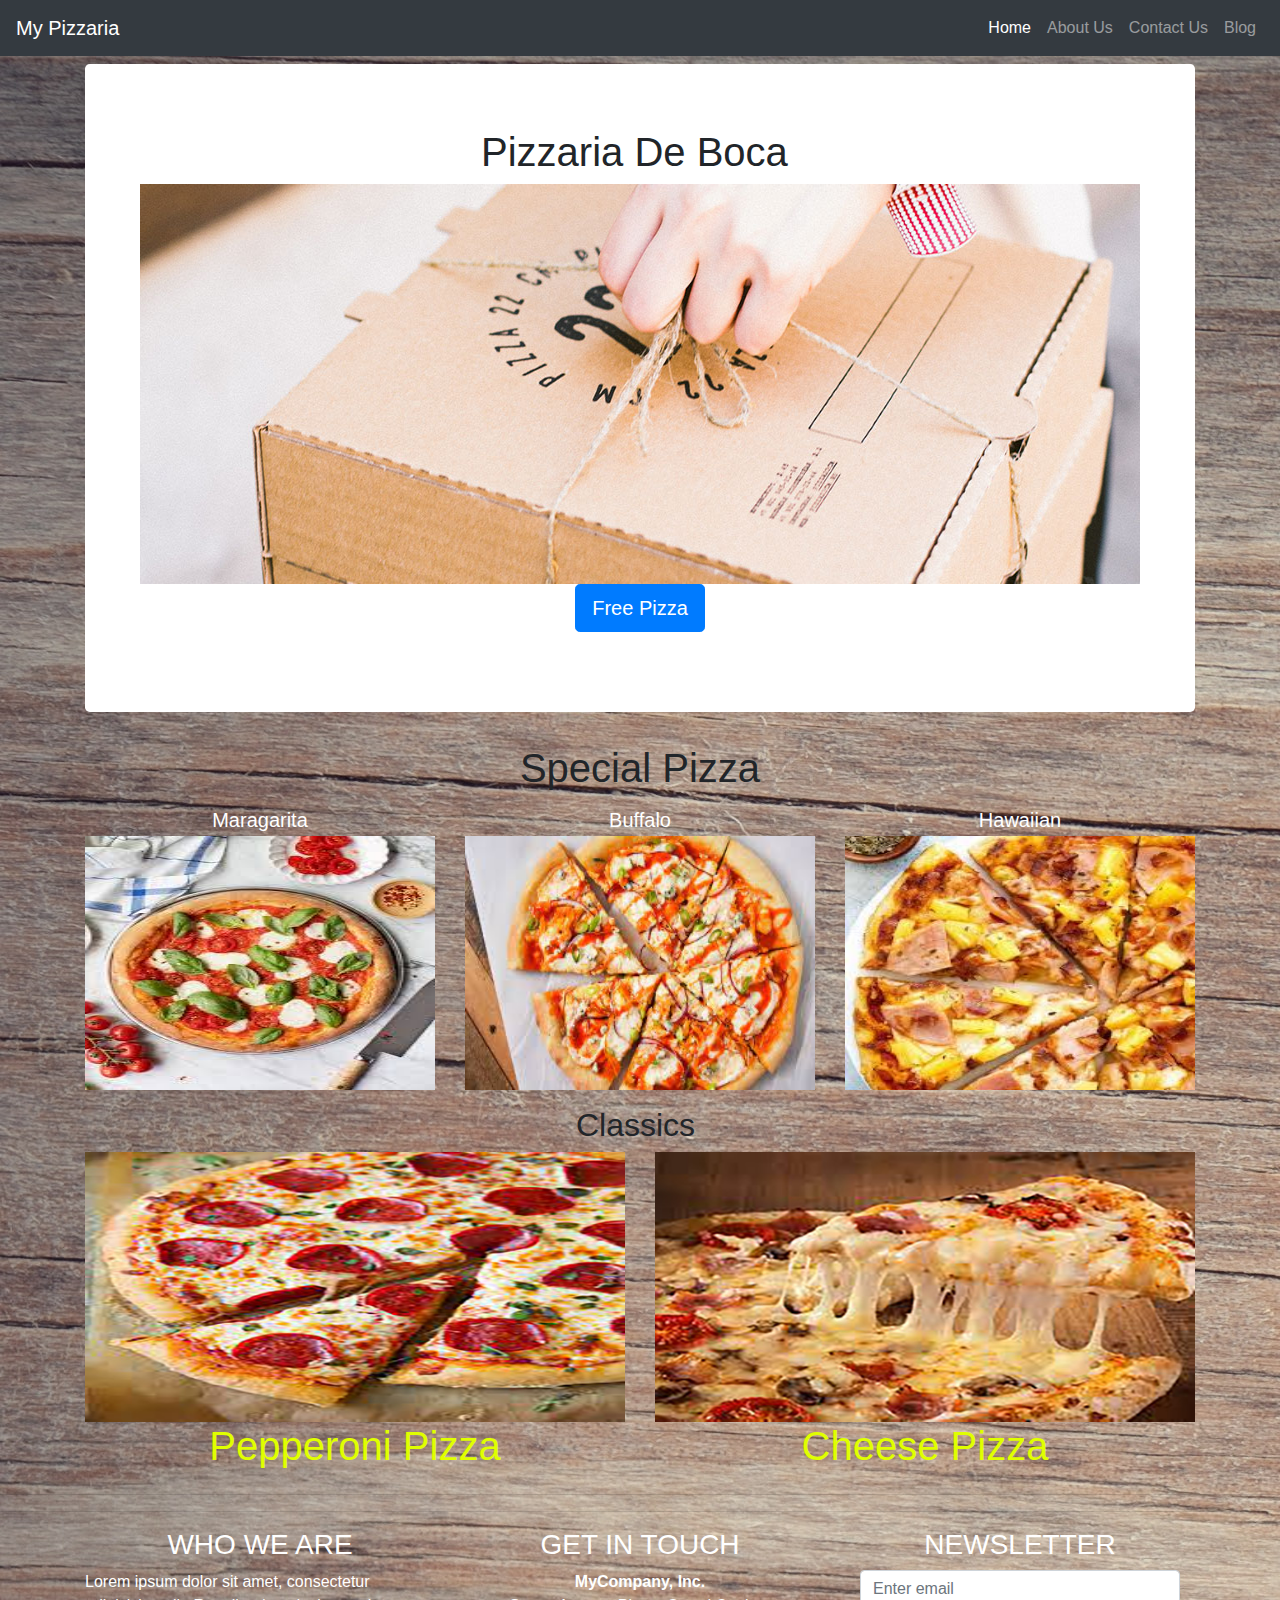
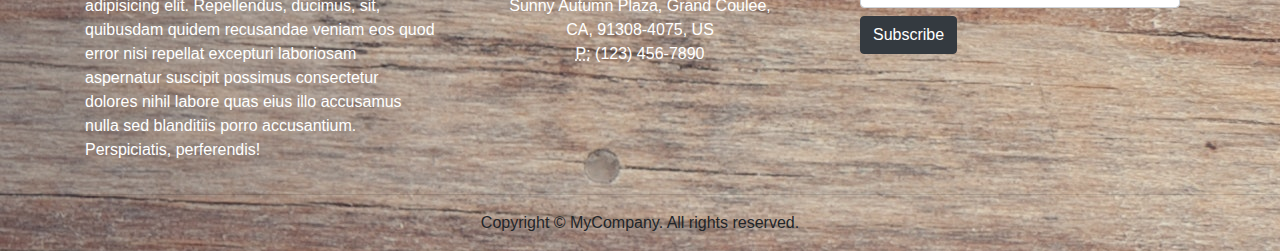
<file: index.html>
<!DOCTYPE html>
<html lang="en">
  <head>
    <meta charset="utf-8">
    <meta http-equiv="X-UA-Compatible" content="IE=edge">
    <meta name="viewport" content="width=device-width, initial-scale=1">
    <title>Bootstrap Portfolio Page Template</title>
    <!-- Bootstrap -->
    <link href="css/bootstrap-4.4.1.css" rel="stylesheet">
	     <link
    rel="stylesheet"
    href="https://cdnjs.cloudflare.com/ajax/libs/animate.css/4.1.1/animate.min.css" />
  </head>
  <body>
    <nav class="navbar navbar-expand-lg navbar-dark bg-dark">
      <a class="navbar-brand" href="#">My Pizzaria</a>
      <button class="navbar-toggler" type="button" data-toggle="collapse" data-target="#navbarSupportedContent" aria-controls="navbarSupportedContent" aria-expanded="false" aria-label="Toggle navigation">
      <span class="navbar-toggler-icon"></span>
      </button>
      <div class="collapse navbar-collapse" id="navbarSupportedContent">
        <ul class="navbar-nav ml-auto">
          <li class="nav-item active">
            <a class="nav-link" href="index.html">Home <span class="sr-only">(current)</span></a>
          </li>
          <li class="nav-item">
            <a class="nav-link" href="about.html">About Us</a>
          </li>
			<li class="nav-item">
            <a class="nav-link" href="contact.html">Contact Us</a>
          </li>
			<li class="nav-item">
            <a class="nav-link" href="#">Blog</a>
          </li>
        </ul>
      
      </div>
    </nav>
    <section>
		<div class="container mt-2 animate__animated animate__bounce animate__delay-2s">
      <div class="jumbotron text-center mt-2">
        <div class="container">
          <div class="row">
            <div class="col-12">
              <h1>Pizzaria De Boca&nbsp;</h1>
              <img src="images/Catering.jpg" width="1000" height="400" alt=""/>
<p><a class="btn btn-primary btn-lg" href="#" role="button">Free Pizza</a></p>
            </div>
          </div>
        </div>
      </div>
			</div>
    </section>
    <section>
      <div class="container">
        <div class="row">
          <div class="col-12 text-center">
            <h1>Special Pizza</h1>
            
          </div>
        </div>
      </div>
    </section>
    <section>
      <div class="container mt-2">
        <div class="row">
          <div class="col-md-4 col-12">
            <ul class="list-unstyled">
              <li class="media">
                
                <div class="media-body">
                  <h5 class="mt-0 mb-1">Maragarita</h5>
                <img src="images/download (1).jfif" width="350" height="254" alt=""/> </div>
              </li>
            </ul>
          </div>
          <div class="col-md-4 col-12">
            <ul class="list-unstyled">
              <li class="media">
                
                <div class="media-body">
                  <h5 class="mt-0 mb-1">Buffalo</h5>
                <img src="images/download (2).jfif" width="350" height="254" alt=""/> </div>
              </li>
            </ul>
          </div>
          <div class="col-md-4 col-12">
            <ul class="list-unstyled">
              <li class="media">
                
                <div class="media-body">
                  <h5 class="mt-0 mb-1">Hawaiian</h5>
                <img src="images/download (3).jfif"  width="350" height="254" alt=""/> </div>
              </li>
            </ul>
          </div>
        </div>
      </div>
    </section>
    <section>
      <div class="container">
        <div class="row">
          <div class="col-12 text-center">
            <h2>Classics&nbsp;</h2>
            
          </div>
        </div>
        <div class="row">
          <div class="col-md-6 col-12 text-center">
            <img class="img-fluid" src="images/download (5).jpg" alt="">
           <h1>Pepperoni Pizza</h1>
          </div>
          <div class="col-md-6 col-12 text-center mt-md-0 mt-2">
            <img class="img-fluid" src="images/download (6).jpg" alt="">
            <h1>Cheese Pizza</h1>
          </div>
        </div>
       
      </div>
    </section>
    <hr>
    <section>
     
             
    </section>
    <hr>
    <div class="section">
      <div class="container">
        <div class="row">
          <div class="col-md-4 col-12">
            <h3 class="text-center">WHO WE ARE</h3>
            <p>Lorem ipsum dolor sit amet, consectetur adipisicing elit. Repellendus, ducimus, sit, quibusdam quidem recusandae veniam eos quod error nisi repellat excepturi laboriosam aspernatur suscipit possimus consectetur dolores nihil labore quas eius illo accusamus nulla sed blanditiis porro accusantium. Perspiciatis, perferendis!</p>
          </div>
          <div class="col-md-4 col-12">
            <h3 class="text-center">GET IN TOUCH</h3>
            <address class="text-center">
              <strong>MyCompany, Inc.</strong><br>
              Sunny Autumn Plaza, Grand Coulee,<br>
              CA, 91308-4075, US<br>
              <abbr title="Phone">P:</abbr> (123) 456-7890
            </address>
          </div>
          <div class="col-md-4 col-12">
            <h3 class="text-center">NEWSLETTER</h3>
            <form>
              <div class="form-group col-12">
                <input type="email" class="form-control" id="exampleInputEmail1" placeholder="Enter email">
                <button type="submit" class="btn btn-dark mt-2">Subscribe</button>
              </div>
            </form>
          </div>
        </div>
      </div>
    </div>
    <hr>
    <footer class="text-center">
      <div class="container">
        <div class="row">
          <div class="col-12">
            <p>Copyright © MyCompany. All rights reserved.</p>
          </div>
        </div>
      </div>
    </footer>
    <!-- jQuery (necessary for Bootstrap's JavaScript plugins) -->
    <script src="js/jquery-3.4.1.min.js"></script>
    <!-- Include all compiled plugins (below), or include individual files as needed -->
    <script src="js/popper.min.js"></script>
    <script src="js/bootstrap-4.4.1.js"></script>
  </body>
</html>
</file>
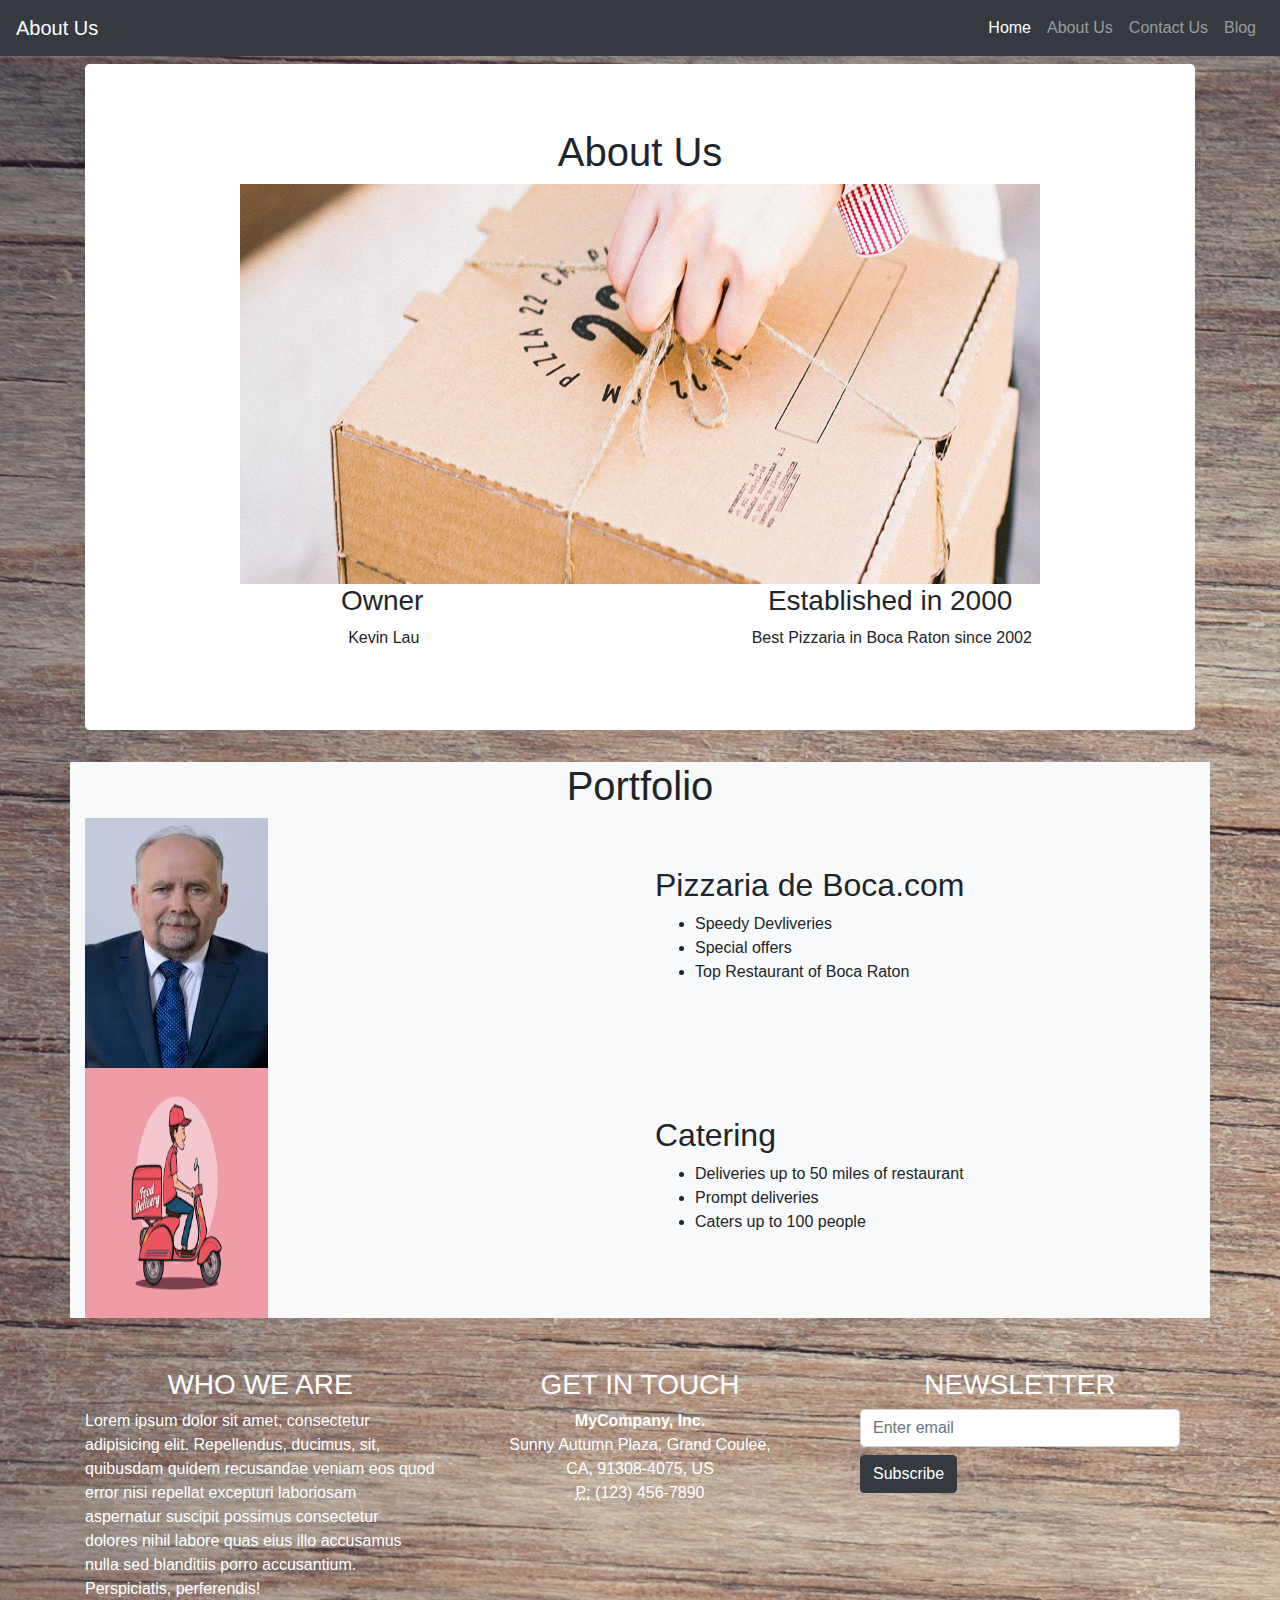
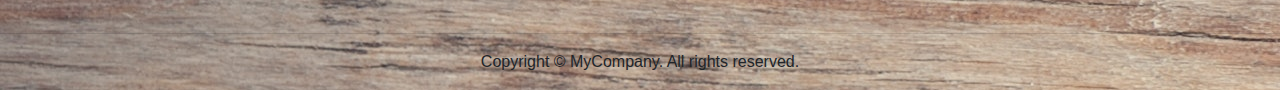
<file: about.html>
<!DOCTYPE html>
<html lang="en">
  <head>
    <meta charset="utf-8">
    <meta http-equiv="X-UA-Compatible" content="IE=edge">
    <meta name="viewport" content="width=device-width, initial-scale=1">
    <title>Bootstrap Portfolio Page Template</title>
    <!-- Bootstrap -->
    <link href="css/bootstrap-4.4.1.css" rel="stylesheet">
	     <link
    rel="stylesheet"
    href="https://cdnjs.cloudflare.com/ajax/libs/animate.css/4.1.1/animate.min.css" />
  </head>
  <body>
    <nav class="navbar navbar-expand-lg navbar-dark bg-dark">
      <a class="navbar-brand" href="#">About Us</a>
      <button class="navbar-toggler" type="button" data-toggle="collapse" data-target="#navbarSupportedContent" aria-controls="navbarSupportedContent" aria-expanded="false" aria-label="Toggle navigation">
      <span class="navbar-toggler-icon"></span>
      </button>
      <div class="collapse navbar-collapse" id="navbarSupportedContent">
        <ul class="navbar-nav ml-auto">
          <li class="nav-item active">
            <a class="nav-link" href="index.html">Home <span class="sr-only">(current)</span></a>
          </li>
          <li class="nav-item">
            <a class="nav-link" href="about.html">About Us</a>
          </li>
			<li class="nav-item">
            <a class="nav-link" href="contact.html">Contact Us</a>
          </li>
			<li class="nav-item">
            <a class="nav-link" href="#">Blog</a>
          </li>
        </ul>
      
      </div>
    </nav>
    <section>
		<div class="container mt-2 animate__animated animate__bounce animate__delay-2s">
      <div class="jumbotron text-center mt-2">
        <div class="container">
          <div class="row">
            <div class="col-12">
              <h1>About Us</h1>
              <img src="images/Catering.jpg" width="800" height="400" alt=""/>
<div class="container">
      <div class="row">
        <div class="text-center col-md-6 col-12">
          <h3>Owner&nbsp;</h3>
          <p>Kevin Lau&nbsp;</p>
     
        </div>
        <div class="text-center col-md-6 col-12">
          <h3>Established in 2000&nbsp;</h3>
          <p>Best Pizzaria in Boca Raton since 2002&nbsp;</p>
        
        </div>
      </div>
    </div>
          </div>
        </div>
      </div>
		  </div>
			</div>
    </section>
  
    <section>
       <div class="container bg-light">
<div class="row">
<div class="col-sm-12 text-center"><h1>Portfolio</h1></div>
</div>

<div class="row">
<div class="col-md-6">
	<img src="images/Lo.jfif" width="183" height="250" alt=""/> </div>
<div class="col-md-6">
<h2 class="mt-5">Pizzaria de Boca.com</h2>
<ul>
<li>Speedy Devliveries</li>
<li>Special offers</li>
<li>Top Restaurant of Boca Raton</li>
</ul>
</div>
</div>
<div class="row">
<div class="col-md-6">
	<img src="images/Liveries.png" width="183" height="250" alt=""/></div>
<div class="col-md-6">
<h2 class="mt-5">Catering</h2>
	
<ul>
  <li>Deliveries up to 50 miles of restaurant</li>
<li>Prompt deliveries</li>
<li>Caters up to 100 people</li>
</ul>
</div>
</div>
		   </div>
    </section>
   
    <hr>
    <section>
     
             
    </section>
    <hr>
    <div class="section">
      <div class="container">
        <div class="row">
          <div class="col-md-4 col-12">
            <h3 class="text-center">WHO WE ARE</h3>
            <p>Lorem ipsum dolor sit amet, consectetur adipisicing elit. Repellendus, ducimus, sit, quibusdam quidem recusandae veniam eos quod error nisi repellat excepturi laboriosam aspernatur suscipit possimus consectetur dolores nihil labore quas eius illo accusamus nulla sed blanditiis porro accusantium. Perspiciatis, perferendis!</p>
          </div>
          <div class="col-md-4 col-12">
            <h3 class="text-center">GET IN TOUCH</h3>
            <address class="text-center">
              <strong>MyCompany, Inc.</strong><br>
              Sunny Autumn Plaza, Grand Coulee,<br>
              CA, 91308-4075, US<br>
              <abbr title="Phone">P:</abbr> (123) 456-7890
            </address>
          </div>
          <div class="col-md-4 col-12">
            <h3 class="text-center">NEWSLETTER</h3>
            <form>
              <div class="form-group col-12">
                <input type="email" class="form-control" id="exampleInputEmail1" placeholder="Enter email">
                <button type="submit" class="btn btn-dark mt-2">Subscribe</button>
              </div>
            </form>
          </div>
        </div>
      </div>
    </div>
    <hr>
    <footer class="text-center">
      <div class="container">
        <div class="row">
          <div class="col-12">
            <p>Copyright © MyCompany. All rights reserved.</p>
          </div>
        </div>
      </div>
    </footer>
    <!-- jQuery (necessary for Bootstrap's JavaScript plugins) -->
    <script src="js/jquery-3.4.1.min.js"></script>
    <!-- Include all compiled plugins (below), or include individual files as needed -->
    <script src="js/popper.min.js"></script>
    <script src="js/bootstrap-4.4.1.js"></script>
  </body>
</html>
</file>
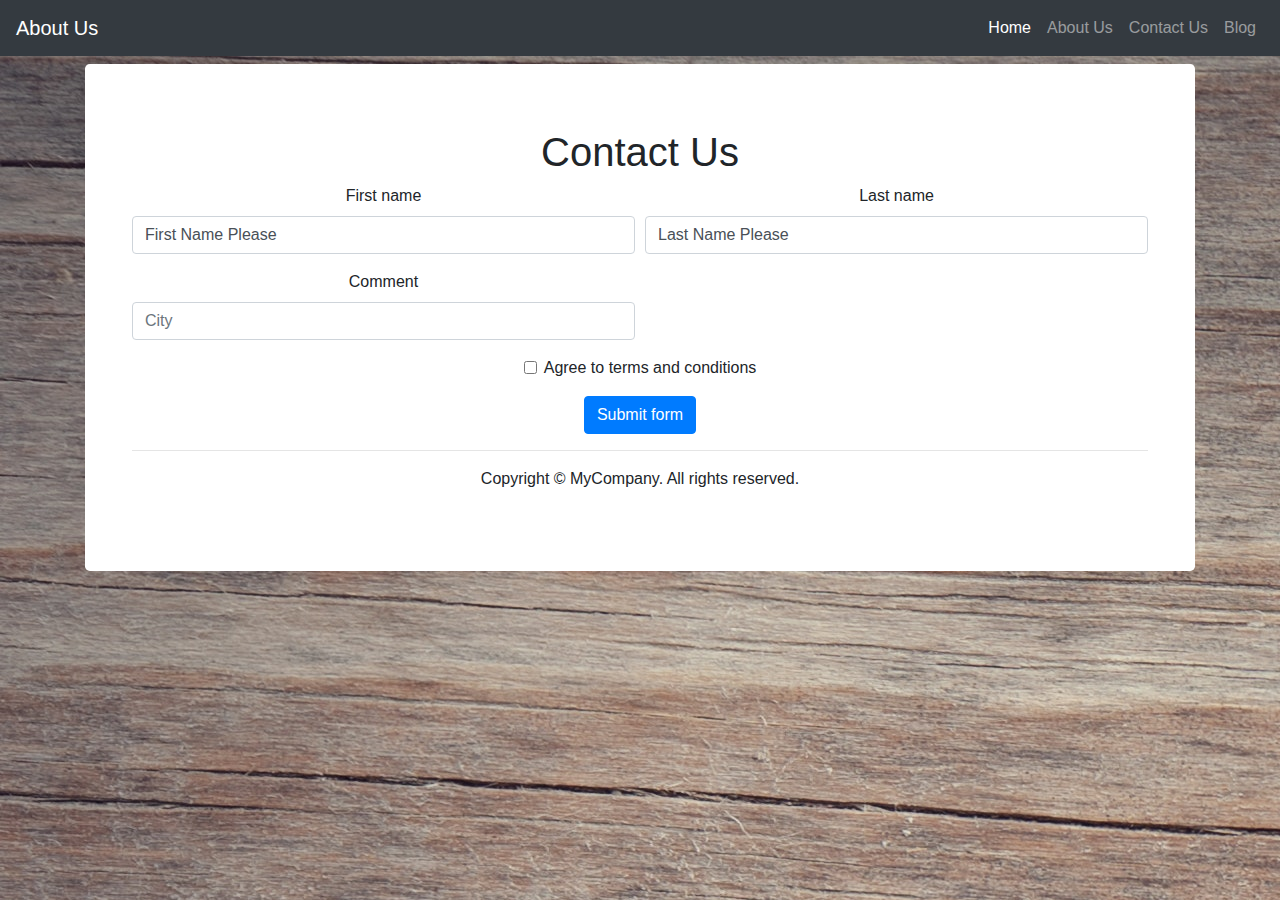
<file: contact.html>
<!DOCTYPE html>
<html lang="en">
  <head>
    <meta charset="utf-8">
    <meta http-equiv="X-UA-Compatible" content="IE=edge">
    <meta name="viewport" content="width=device-width, initial-scale=1">
    <title>Bootstrap Portfolio Page Template</title>
    <!-- Bootstrap -->
    <link href="css/bootstrap-4.4.1.css" rel="stylesheet">
	     <link
    rel="stylesheet"
    href="https://cdnjs.cloudflare.com/ajax/libs/animate.css/4.1.1/animate.min.css" />
  </head>
  <body>
    <nav class="navbar navbar-expand-lg navbar-dark bg-dark">
      <a class="navbar-brand" href="#">About Us</a>
      <button class="navbar-toggler" type="button" data-toggle="collapse" data-target="#navbarSupportedContent" aria-controls="navbarSupportedContent" aria-expanded="false" aria-label="Toggle navigation">
      <span class="navbar-toggler-icon"></span>
      </button>
      <div class="collapse navbar-collapse" id="navbarSupportedContent">
        <ul class="navbar-nav ml-auto">
          <li class="nav-item active">
            <a class="nav-link" href="index.html">Home <span class="sr-only">(current)</span></a>
          </li>
          <li class="nav-item">
            <a class="nav-link" href="about.html">About Us</a>
          </li>
			<li class="nav-item">
            <a class="nav-link" href="contact.html">Contact Us</a>
          </li>
			<li class="nav-item">
            <a class="nav-link" href="#">Blog</a>
          </li>
        </ul>
      
      </div>
    </nav>
    <section>
		<div class="container mt-2 animate__animated animate__bounce animate__delay-2s">
      <div class="jumbotron text-center mt-2">
        <div class="container">
          <div class="row">
            <div class="col-12">
              <h1>Contact Us</h1>
              
	<form class="needs-validation" novalidate>
  <div class="form-row">
    <div class="col-md-4 mb-3 col-xl-6 col-lg-6">
      <label for="validationCustom01">First name</label>
      <input type="text" class="form-control" id="validationCustom01" placeholder="First name" value="First Name Please" required>
      <div class="valid-feedback">
        Looks good!
      </div>
    </div>
 
    <div class="col-md-4 mb-3 offset-xl-0 col-xl-6 col-lg-6">
      <label for="validationCustom2">Last name</label>
      <input type="text" class="form-control" id="validationCustom2" placeholder="Last name" value="Last Name Please" required>
      <div class="valid-feedback"> Looks good! </div>
    </div>
   
    </div>
  
  <div class="form-row">
    <div class="col-md-6 mb-3 col-lg-12 col-xl-6">
      <label for="validationCustom03">Comment</label>
      <input type="text" class="form-control" id="validationCustom03" placeholder="City" required>
      <div class="invalid-feedback">
        Please provide a valid city.
      </div>
    </div>
    
    
  </div>
  <div class="form-group">
    <div class="form-check">
      <input class="form-check-input" type="checkbox" value="" id="invalidCheck" required>
      <label class="form-check-label" for="invalidCheck">
        Agree to terms and conditions
      </label>
      <div class="invalid-feedback">
        You must agree before submitting.
      </div>
    </div>
  </div>
  <button class="btn btn-primary" type="submit">Submit form</button>
    <hr>
    <footer class="text-center">
      <div class="container">
        <div class="row">
          <div class="col-12">
            <p>Copyright © MyCompany. All rights reserved.</p>
          </div>
        </div>
      </div>
    </footer>
    <!-- jQuery (necessary for Bootstrap's JavaScript plugins) -->
    <script src="js/jquery-3.4.1.min.js"></script>
    <!-- Include all compiled plugins (below), or include individual files as needed -->
    <script src="js/popper.min.js"></script>
    <script src="js/bootstrap-4.4.1.js"></script>
		</form>
				</div>
			  </div>
			</div>
		  </div>
			</div>
		</section>
	  
  </body>
</html>
</file>
